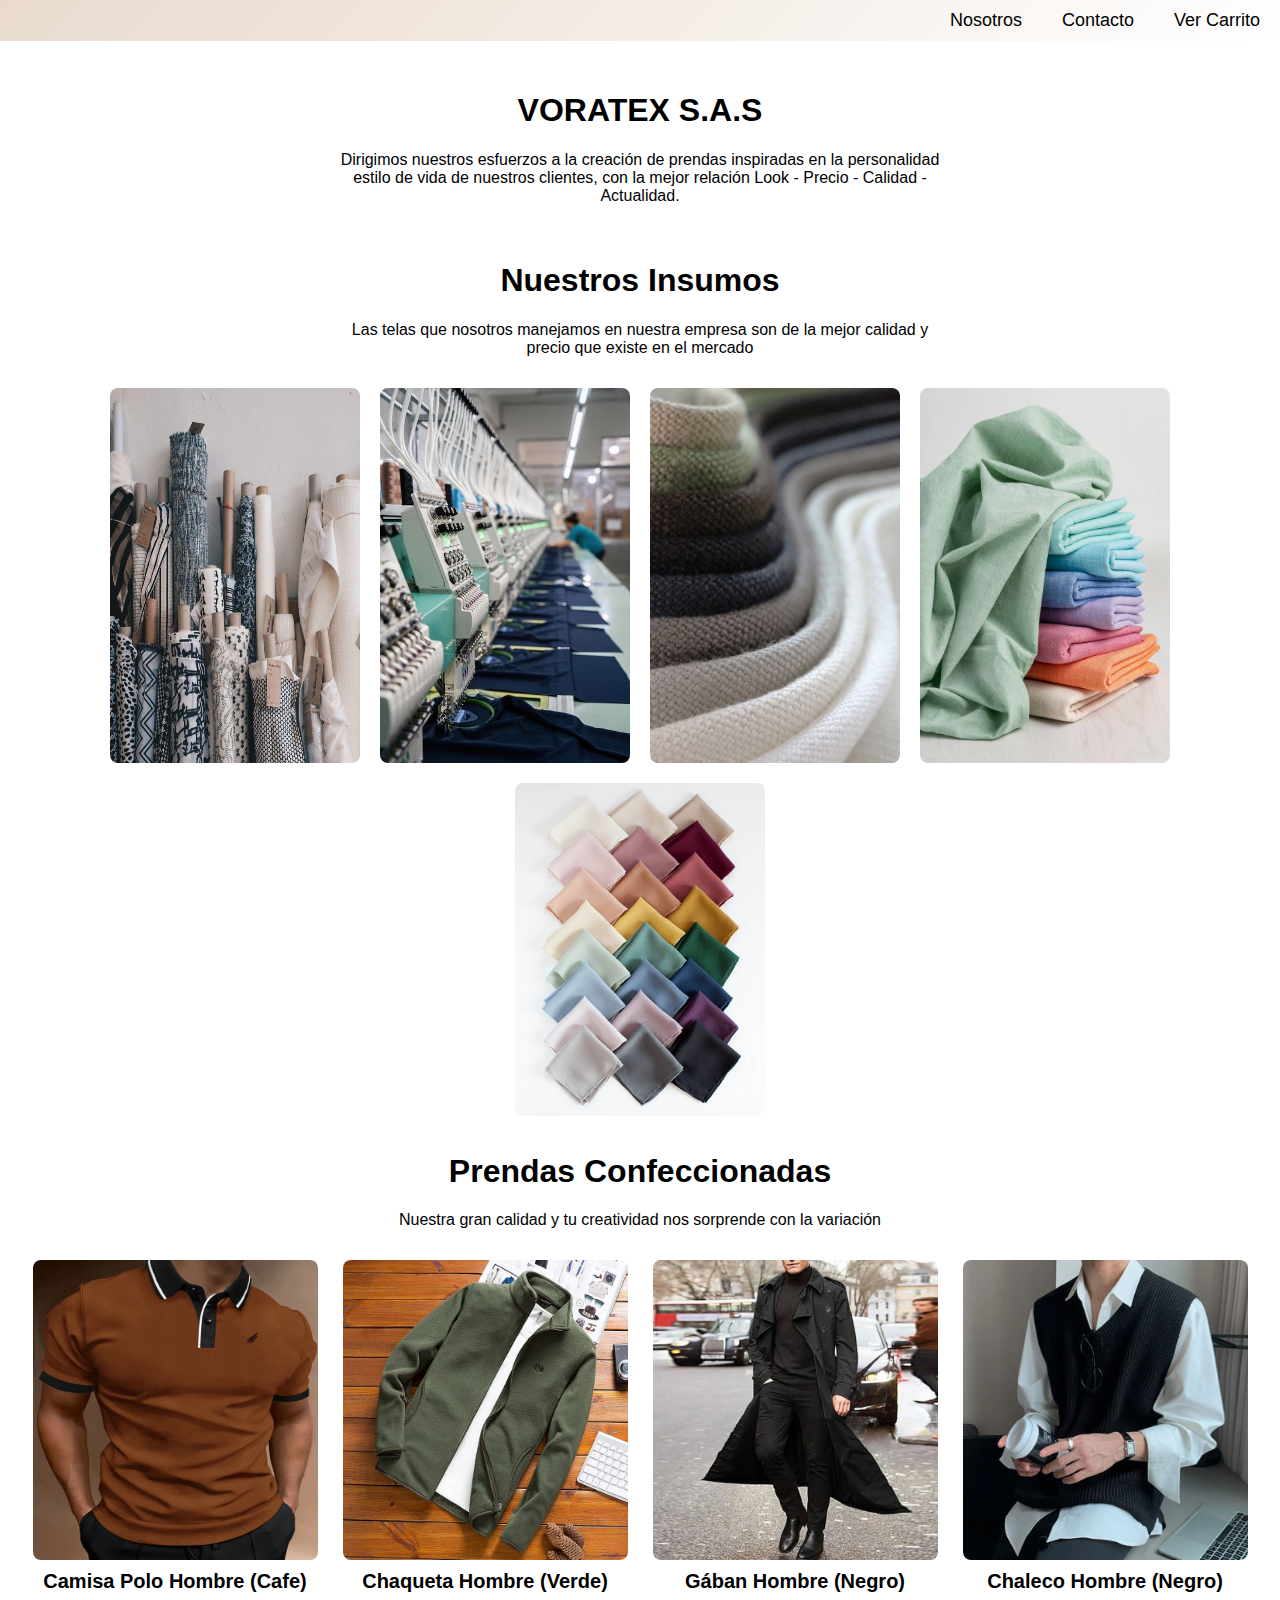
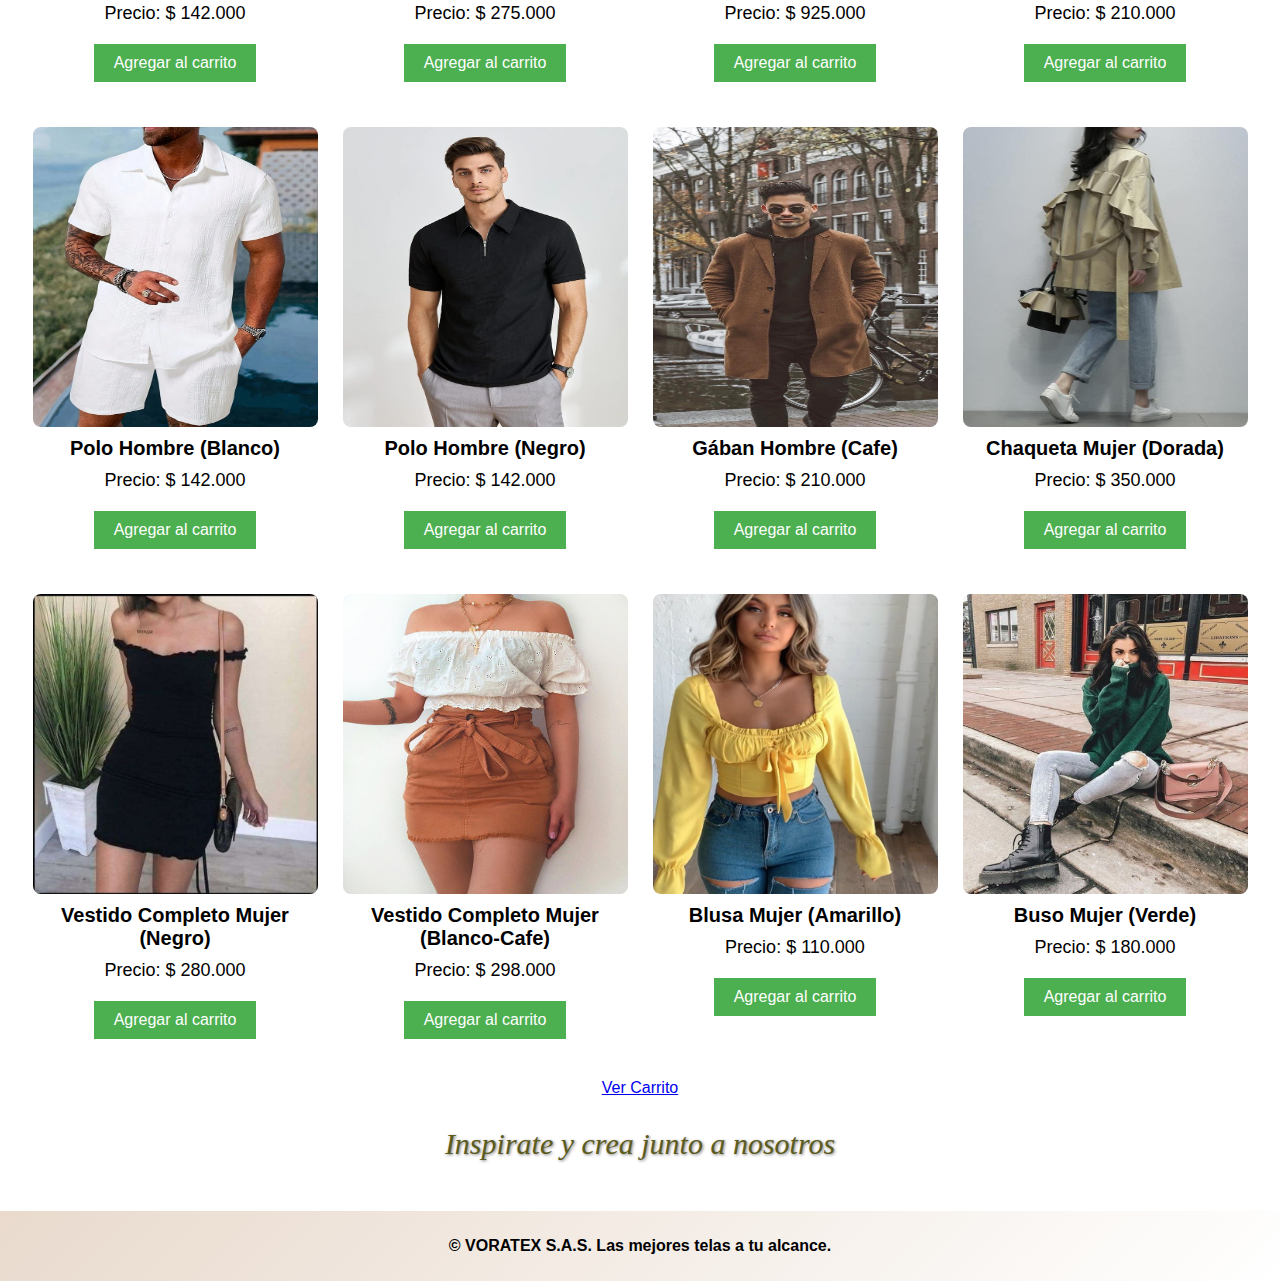
<file: index.html>
<!DOCTYPE html>
<html lang="es">
<head>
    <meta charset="UTF-8">
    <meta name="viewport" content="width=device-width, initial-scale=1.0">
    <title>Voratex S.A.S</title>
    <link rel="stylesheet" href="styles.css">
    <link rel="stylesheet" href="styles_compras.css">
</head>
<body>
    <header>
        <nav>
            <ul>
                <li class="menu">
                    <a class="menubtn">Nosotros</a>
                    <div class="menu-contenido">
                        <a href="nosotros.html">Quienes Somos</a>
                    </div>
                </li>
                
                <li><a href="contacto.html">Contacto</a></li>
                <li><a href="Carrito.html">Ver Carrito</a></li>
            </ul>
        </nav>
    </header>

    <main>
        <div class="Principal">
            <li>
                <h1>VORATEX S.A.S</h1>
                <p>Dirigimos nuestros esfuerzos a la creación de prendas inspiradas en la personalidad estilo de vida de nuestros clientes, 
                    con la mejor relación Look - Precio - Calidad - Actualidad.</p>
            </li>
        </div> 

        <div class="Principal">
            <li>
                <h1>Nuestros Insumos</h1>
                <p>Las telas que nosotros manejamos en nuestra empresa son de la mejor calidad y precio que existe en el mercado</p>
            </li>
        </div>


        <div class="container"> 
            <div class="contenedor-imagenes">
                <section class="imagenes">
                    <img src="Imagenes/textil1.jpg" alt="Textil1">
                    <img src="Imagenes/textil2.jpg" alt="Textil2">
                    <img src="Imagenes/textil3.jpg" alt="Textil3">
                    <img src="Imagenes/textil4.jpg" alt="Textil4">
                    <img src="Imagenes/textil5.jpg" alt="Textil5">
                </section>
            </div>
        </div>

        <div class="Principal">
            <li>
                <h1>Prendas Confeccionadas</h1>
                <p>Nuestra gran calidad y tu creatividad nos sorprende con la variación</p>
            </li>
        </div>



        <div class="container">
            <div class="productos">
                <img src="Imagenes/vestir1.jfif" alt="Producto 1" class="productos-img">
                <h2>Camisa Polo Hombre (Cafe)</h2>
                <p>Precio: $ 142.000</p>
                <button onclick="agregarProducto('Camisa Polo Hombre (Cafe)', 142000, 'imagenes/vestir1.jfif')">Agregar al carrito</button>
            </div>
    
            <div class="productos">
                <img src="Imagenes/vestir2.jpg" alt="Producto 2" class="productos-img">
                <h2>Chaqueta Hombre (Verde)</h2>
                <p>Precio: $ 275.000</p>
                <button onclick="agregarProducto('Chaqueta Hombre (Verde)', 275000, 'imagenes/vestir2.jpg')">Agregar al carrito</button>
            </div>
    
            <div class="productos">
                <img src="Imagenes/vestir3.jpg" alt="Producto 3" class="productos-img">
                <h2>Gában Hombre (Negro)</h2>
                <p>Precio: $ 925.000</p>
                <button onclick="agregarProducto('Gában Hombre (Negro)', 925000, 'imagenes/vestir3.jpg')">Agregar al carrito</button>
            </div>

            <div class="productos">
                <img src="Imagenes/vestir4.jpg" alt="Producto 4" class="productos-img">
                <h2>Chaleco Hombre (Negro)</h2>
                <p>Precio: $ 210.000</p>
                <button onclick="agregarProducto('Chaleco Hombre (Negro)', 210000, 'imagenes/vestir4.jpg')">Agregar al carrito</button>
            </div>

            <div class="productos">
                <img src="Imagenes/vestir5.jpg" alt="Producto 5" class="productos-img">
                <h2>Polo Hombre (Blanco)</h2>
                <p>Precio: $ 142.000</p>
                <button onclick="agregarProducto('Polo Hombre (Blanco)', 30, 'imagenes/vestir5.jpg')">Agregar al carrito</button>
            </div>

            <div class="productos">
                <img src="Imagenes/vestir6.jfif" alt="Producto 6" class="productos-img">
                <h2>Polo Hombre (Negro)</h2>
                <p>Precio: $ 142.000</p>
                <button onclick="agregarProducto('Polo Hombre (Negro)', 142000, 'imagenes/vestir6.jfif')">Agregar al carrito</button>
            </div>

            <div class="productos">
                <img src="Imagenes/vestir7.jpg" alt="Producto 7" class="productos-img">
                <h2>Gában Hombre (Cafe)</h2>
                <p>Precio: $ 210.000</p>
                <button onclick="agregarProducto('Gában Hombre (Cafe)', 210000, 'imagenes/vestir7.jpg')">Agregar al carrito</button>
            </div>

            <div class="productos">
                <img src="Imagenes/vestir8.jpg" alt="Producto 8" class="productos-img">
                <h2>Chaqueta Mujer (Dorada)</h2>
                <p>Precio: $ 350.000</p>
                <button onclick="agregarProducto('Chaqueta Mujer (Dorada)', 350000, 'imagenes/vestir8.jpg')">Agregar al carrito</button>
            </div>

            <div class="productos">
                <img src="Imagenes/vestir9.jfif" alt="Producto 9" class="productos-img">
                <h2>Vestido Completo Mujer (Negro)</h2>
                <p>Precio: $ 280.000</p>
                <button onclick="agregarProducto('Vestido Completo Mujer (Negro)', 280000, 'imagenes/vestir9.jfif')">Agregar al carrito</button>
            </div>

            <div class="productos">
                <img src="Imagenes/vestir10.jfif" alt="Producto 10" class="productos-img">
                <h2>Vestido Completo Mujer (Blanco-Cafe)</h2>
                <p>Precio: $ 298.000</p>
                <button onclick="agregarProducto('Vestido Completo Mujer (Blanco-Cafe)', 298000, 'imagenes/vestir10.jfif')">Agregar al carrito</button>
            </div>

            <div class="productos">
                <img src="Imagenes/vestir11.jfif" alt="Producto 11" class="productos-img">
                <h2>Blusa Mujer (Amarillo)</h2>
                <p>Precio: $ 110.000</p>
                <button onclick="agregarProducto('Blusa Mujer (Amarillo)', 110000, 'imagenes/vestir11.jfif')">Agregar al carrito</button>
            </div>

            <div class="productos">
                <img src="Imagenes/vestir12.jfif" alt="Producto 12" class="productos-img">
                <h2>Buso Mujer (Verde)</h2>
                <p>Precio: $ 180.000</p>
                <button onclick="agregarProducto('Buso Mujer (Verde)', 180, 'imagenes/vestir12.jfif')">Agregar al carrito</button>
            </div>
        </div>
    
        <a href="carrito.html">Ver Carrito</a>
    
        <script>
            function agregarProducto(nombre, precio, imagen) {
                let carrito = JSON.parse(localStorage.getItem('carrito')) || [];
                carrito.push({ nombre: nombre, precio: precio, imagen: imagen });
                localStorage.setItem('carrito', JSON.stringify(carrito));
                alert(nombre + ' ha sido agregado al carrito.');
            }
        </script>





        <div class="leyenda">
            <p>Inspirate y crea junto a nosotros</p>
        </div>
        
    </main>

    <footer>
        <p>&copy; VORATEX S.A.S. Las mejores telas a tu alcance.</p>
    </footer>

</body>
</html>
</file>
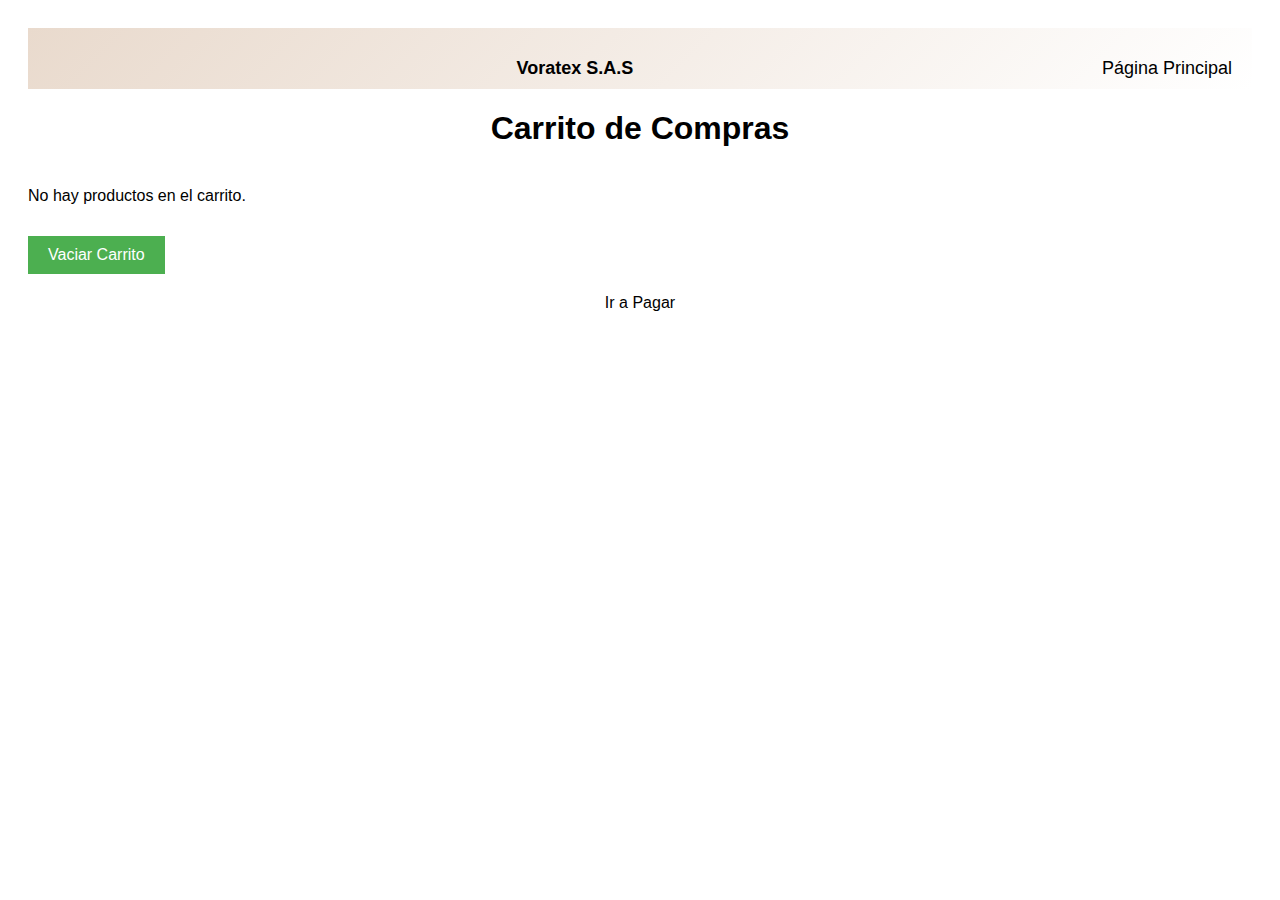
<file: carrito.html>
<!DOCTYPE html>
<html lang="es">
<head>
    <meta charset="UTF-8">
    <meta name="viewport" content="width=device-width, initial-scale=1.0">
    <title>Carrito de Compras</title>
    <link rel="stylesheet" href="styles_carrito.css">
</head>
<body>

    <header>
        <nav>
            <ul>
                <li class="nav-item">
                    <a class="Voratex">Voratex S.A.S</a>
                    <a class="Return" href="index.html">Página Principal</a>
                </li>
            </ul>
        </nav>
    </header>

    <h1>Carrito de Compras</h1>
    <div id="carrito"></div>
    <button onclick="vaciarCarrito()">Vaciar Carrito</button>
    <a href="pago.html">Ir a Pagar</a>

    <script>
        function cargarCarrito() {
            let carrito = JSON.parse(localStorage.getItem('carrito')) || [];
            let carritoDiv = document.getElementById('carrito');
            carritoDiv.innerHTML = '';

            if (carrito.length === 0) {
                carritoDiv.innerHTML = '<p>No hay productos en el carrito.</p>';
            } else {
                carrito.forEach((producto, index) => {
                    carritoDiv.innerHTML += `
                        <div class="cart-item">
                            <img src="${producto.imagen}" alt="${producto.nombre}" class="cart-img">
                            <p>${producto.nombre} - $${producto.precio}</p>
                            <button onclick="eliminarProducto(${index})">Eliminar</button>
                        </div>
                    `;
                });
            }
        }

        function eliminarProducto(index) {
            let carrito = JSON.parse(localStorage.getItem('carrito'));
            carrito.splice(index, 1);
            localStorage.setItem('carrito', JSON.stringify(carrito));
            cargarCarrito();
        }

        function vaciarCarrito() {
            localStorage.removeItem('carrito');
            cargarCarrito();
        }

        window.onload = cargarCarrito;
    </script>
</body>
</html>
</file>
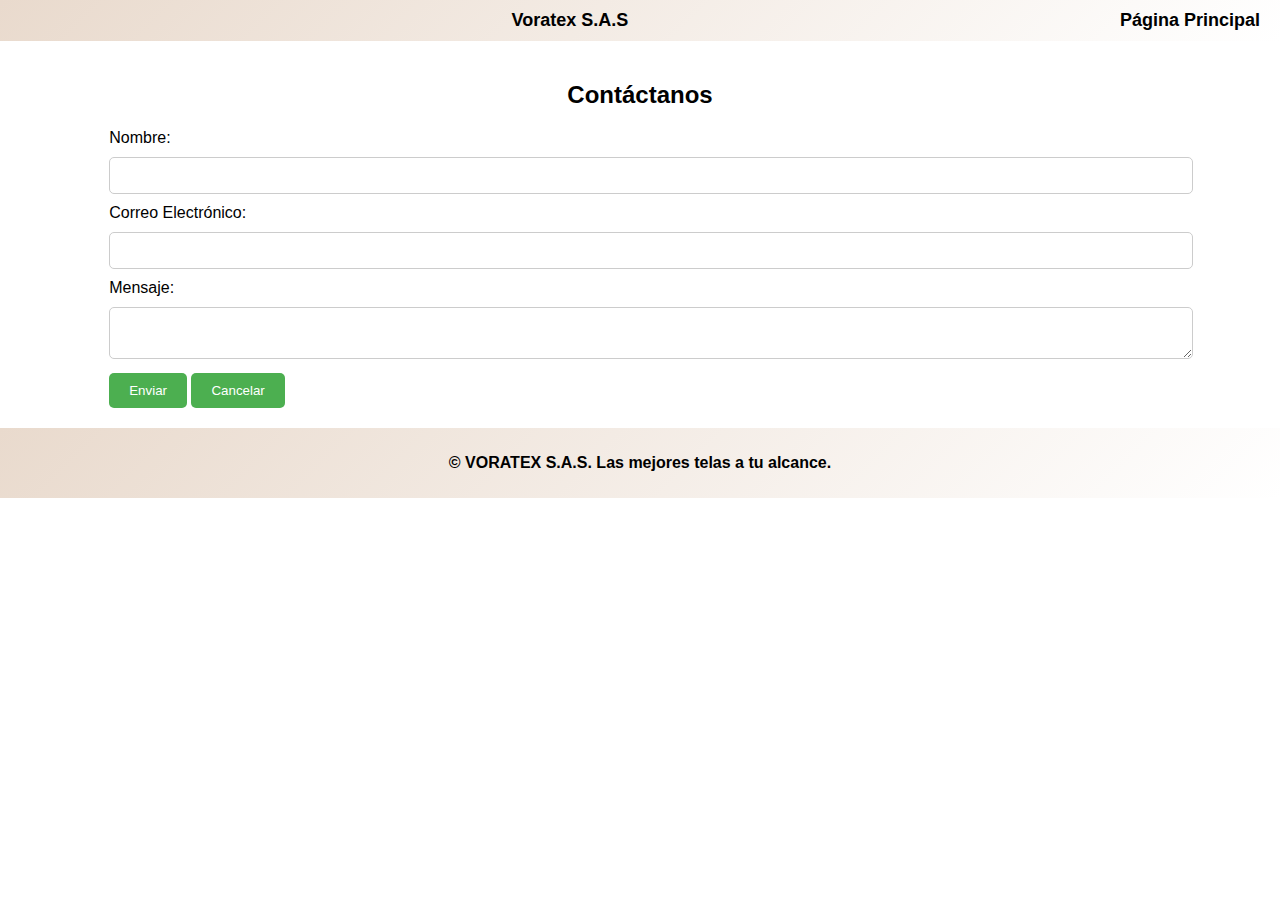
<file: contacto.html>
<!DOCTYPE html>
<html lang="en">
<head>
    <meta charset="UTF-8">
    <meta name="viewport" content="width=device-width, initial-scale=1.0">
    <title>Voratex S.A.S / Contactos</title>
    <link rel="stylesheet" href="styles_contactos.css">
</head>
<body>
    <header>
        <nav>
            <ul>
                <li class="nav-item">
                    <a class="Voratex">Voratex S.A.S</a>
                    <a class="Return" href="index.html">Página Principal</a>
                </li>
            </ul>
        </nav>
    </header>
    <main>
        <section id="contacto">
            <h2>Contáctanos</h2>
            <form id="contactForm" onsubmit="return handleFormSubmit()">
                <label for="name">Nombre:</label>
                <input type="text" id="name" name="name" required>

                <label for="email">Correo Electrónico:</label>
                <input type="email" id="email" name="email" required>

                <label for="message">Mensaje:</label>
                <textarea id="message" name="message" required></textarea>

                <button type="submit">Enviar</button>
                <button type="button" id="cancelButton">Cancelar</button>
            </form>
        </section>
    </main>

    <footer>
        <p>&copy; VORATEX S.A.S. Las mejores telas a tu alcance.</p>
    </footer>

    <script src="script.js"></script>
    
</body>
</html>
</file>
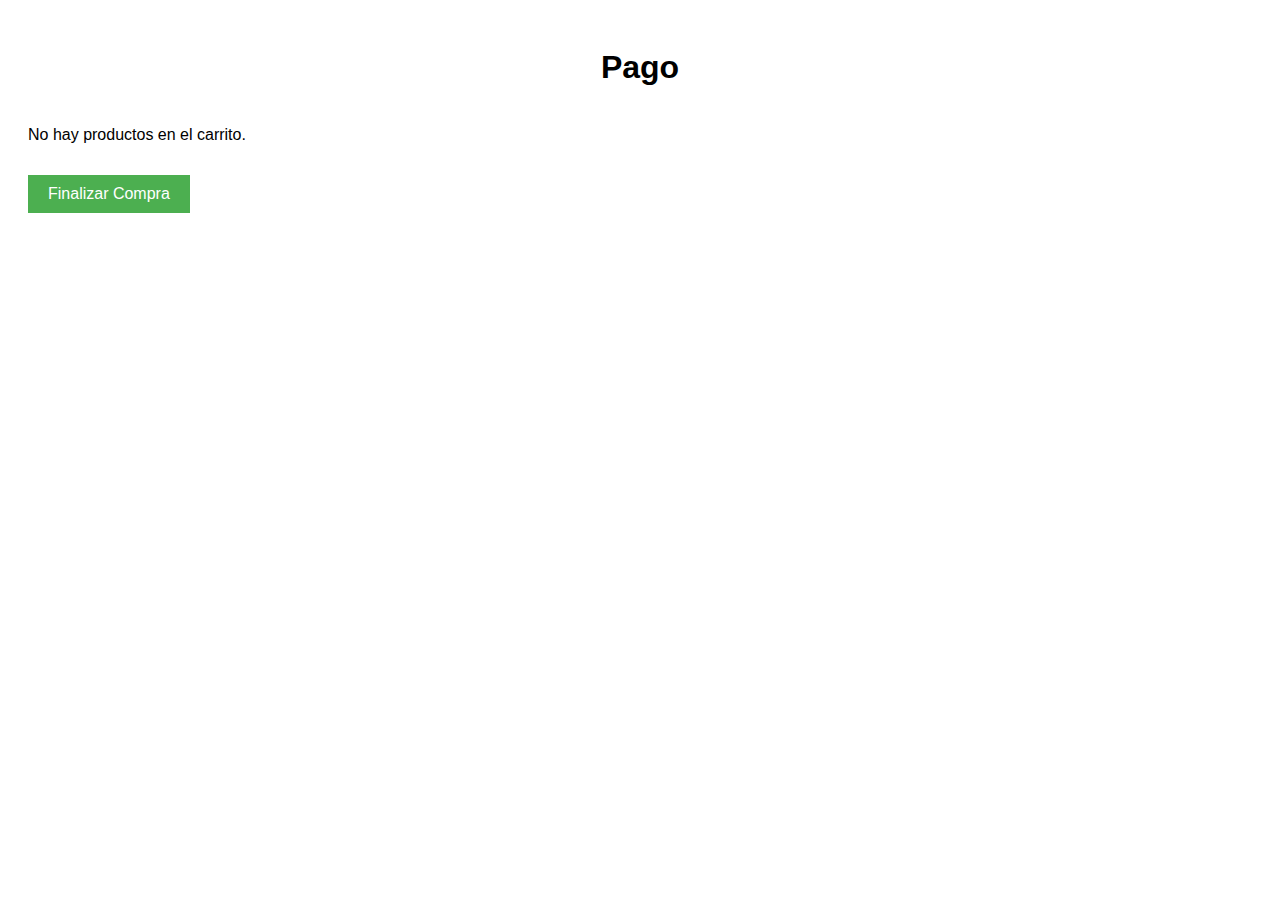
<file: pago.html>
<!DOCTYPE html>
<html lang="es">
<head>
    <meta charset="UTF-8">
    <meta name="viewport" content="width=device-width, initial-scale=1.0">
    <title>Pagar</title>
    <link rel="stylesheet" href="styles_carrito.css">
</head>
<body>

    <h1>Pago</h1>
    <div id="resumenPago"></div>
    <button onclick="finalizarCompra()">Finalizar Compra</button>

    <script>
        function cargarResumenPago() {
            let carrito = JSON.parse(localStorage.getItem('carrito')) || [];
            let resumenDiv = document.getElementById('resumenPago');
            let total = 0;

            if (carrito.length === 0) {
                resumenDiv.innerHTML = '<p>No hay productos en el carrito.</p>';
            } else {
                carrito.forEach((producto) => {
                    total += producto.precio;
                    resumenDiv.innerHTML += `
                        <div>
                            <p>${producto.nombre} - $${producto.precio}</p>
                        </div>
                    `;
                });
                resumenDiv.innerHTML += `<h3>Total: $${total}</h3>`;
            }
        }

        function finalizarCompra() {
            alert("Compra finalizada. Gracias por su compra.");
            localStorage.removeItem('carrito');
            window.location.href = 'index.html';
        }

        window.onload = cargarResumenPago;
    </script>
</body>
</html>
</file>
<file: styles.css>
/* Estilo global para dispositivos móviles */
body {
    font-family: Arial, sans-serif;
    margin: 0;
    padding: 0;
    background-color: white;
}

/* Header y navegación */
header {
    position: sticky;
    top: 0;
    width: 100%;
    background: linear-gradient(135deg, #e9dacd, #ffffff);
    color: #000000;
    padding: 10px 0;
    z-index: 1000;
}

.arriba {
    display: flex;
    padding: 5px;
    background-color: #f0f0f0;
    margin: 0 20px;
}

nav ul {
    list-style: none;
    display: flex;
    justify-content: end;
    padding: 0;
    margin: 0;
}

nav ul li {
    margin: 0 20px;
}

nav ul li a {
    color: #000000;
    text-decoration: none;
    font-size: 18px;
}

.nav-item {
    display: flex;
    justify-content: space-between;
    align-items: center;
}

.Voratex {
    flex: 1;
    text-align: center;
    font-weight: bold;
    text-decoration: none;
}

.menu-contenido {
    display: none;
    position: absolute;
    background-color: white;
    min-width: 160px;
    box-shadow: 0px 8px 16px rgba(0, 0, 0, 0.2);
    z-index: 1;
    border-radius: 10px;
}

.menu-contenido a {
    color: black;
    padding: 12px 16px;
    text-decoration: none;
    display: block;
}

.menu-contenido a:hover {
    background-color: #ddd;
}

.menu:hover .menu-contenido {
    display: block;
}

/* Main content */
main {
    padding: 20px;
    text-align: center;
}

.Principal {
    max-width: 600px;
    margin: 0 auto;
    overflow: hidden;
    text-align: center;
    border: 0px solid #ccc;
    padding: 10px;
}

.Principal p {
    white-space: normal;
    text-overflow: clip;
}

/* Estilos responsivos para imágenes */
.cascada {
    display: flex;
    flex-direction: column; /* Cambia la dirección a columnas para pantallas pequeñas */
    height: auto; /* Ajusta la altura de manera automática */
}

.cascada img {
    width: 100%; /* Las imágenes ocuparán todo el ancho disponible */
    height: auto; /* Mantén la proporción */
    object-fit: cover;
}

.imagenes {
    display: flex;
    flex-wrap: wrap; /* Permite que las imágenes se adapten en filas */
    justify-content: center; /* Centra las imágenes */
    gap: 10px;
}

.imagenes img {
    width: 100%;
    max-width: 250px; /* Máximo ancho para que no se estire en pantallas grandes */
    height: auto;
    margin: 5px;
    display: inline-block;
    transition: transform 0.3s ease-in-out;
    border-radius: 8px;
}

.imagenes img:hover {
    transform: scale(1.1);
}

.precio {
    display: block;
    margin-top: 10px;
    font-size: 18px;
    color: #333;
}

/* Leyenda */
.leyenda {
    text-align: center;
}

.leyenda p {
    font-family: 'Lobster', cursive;
    font-style: italic;
    color: rgb(92, 91, 30);
    font-size: 30px; /* Tamaño de fuente ajustable */
    text-shadow: 1px 1px 3px rgba(0, 0, 0, 0.5);
}

/* Footer */
footer {
    background: linear-gradient(135deg, #e9dacd, #ffffff);
    color: #000000;
    text-align: center;
    font-weight: bold;
    padding: 10px 0;
    position: relative;
    width: 100%;
    bottom: 0;
}

/* Estilos para dispositivos móviles */
@media (max-width: 768px) {
    nav ul {
        flex-direction: column; /* Coloca los elementos de la barra de navegación en columnas */
        align-items: center; /* Centra los elementos en móviles */
    }

    .arriba {
        flex-direction: column; /* Los elementos dentro de .arriba también en columna */
    }

    .Principal {
        width: 90%; /* Reduce el ancho en móviles */
    }

    .imagenes img {
        width: 100%; /* Las imágenes ocuparán todo el ancho del contenedor */
    }

    .leyenda p {
        font-size: 24px; /* Ajusta el tamaño de la leyenda en móviles */
    }

    .cascada {
        flex-direction: column;
        height: auto;
    }

    .cascada img {
        width: 100%;
    }
}
</file>
<file: styles_compras.css>
.container {
    display: flex;
    flex-wrap: wrap;  /* Permite que los productos se ajusten en filas si el espacio es insuficiente */
    justify-content: space-around;  /* Espacio entre los productos */
}

.productos {
    width: 300px;  /* Ajusta el ancho de cada producto */
    margin-bottom: 40px;
    text-align: center;  /* Centra el contenido */
    display: flex;
    flex-direction: column;
    align-items: center;
}


.productos img {
    margin: 5px; /* Añade un margen de 5px alrededor de cada imagen */
    display: inline-block; /* Asegura que las imágenes se comporten como elementos en línea */
    transition: transform 0.3s ease-in-out; /* suaviza la transición */
    border-radius: 8px;
}

.productos img:hover{
    transform: scale(1.2); /* Aumenta el tamaño de la imagen en un al pasar el cursor*/
}

.productos-img {
    width: 95%;  /* La imagen ocupa el 95% del ancho del contenedor */
    max-width: 500px;  /* El máximo ancho será de 500px */
    height: 300px;  /* Mantiene la proporción de la imagen */
    margin-bottom: 10px;  /* Añade un espacio debajo de la imagen */
}

.productos h2 {
    font-size: 20px; /*Tamaño de letra */
    margin: 5px 0; /*Margen entre la imagen y la letra*/
}

.productos p {
    font-size: 18px; /*Tamaño del precio del producto*/
    margin: 5px 0; /*Margen entre el precio y el nombre del producto*/
}

button {
    background-color: #4CAF50;
    color: white;
    padding: 10px 20px;
    border: none;
    cursor: pointer;
    margin-top: 15px;
    font-size: 16px;
}

button:hover {
    background-color: #45a049;
}
</file>
<file: styles_carrito.css>
header {
    position: -webkit-sticky; /* Para navegadores basados en WebKit */
    position: sticky; /* Fija el header en la parte superior cuando se desplaza */
    top: 0; /* Alinea el header en la parte superior */
    width: 100%; /* Asegura que el header ocupe todo el ancho de la pantalla */
    background: linear-gradient(135deg, #e9dacd, #ffffff);
    color: #000000;
    padding: 10px 0; /* Espaciado interno del header */
    z-index: 1000; /* Asegura que el header esté por encima del contenido */
}


body {
    font-family: Arial, sans-serif;
    padding: 20px;
}

h1 {
    text-align: center;
    margin-bottom: 40px;
}

.container {
    display: flex;
    flex-wrap: wrap;  /* Permite que los productos se ajusten en filas si el espacio es insuficiente */
    justify-content: space-around;  /* Espacio entre los productos */
}

.product {
    width: 300px;  /* Ajusta el ancho de cada producto */
    margin-bottom: 40px;
    text-align: center;  /* Centra el contenido */
    display: flex;
    flex-direction: column;
    align-items: center;
}

.product-img {
    width: 100%;  /* La imagen ocupa el 100% del ancho del contenedor */
    max-width: 500px;  /* El máximo ancho será de 500px */
    height: auto;  /* Mantiene la proporción de la imagen */
    margin-bottom: 15px;  /* Añade un espacio debajo de la imagen */
}

.product h2 {
    font-size: 20px;
    margin: 10px 0;
}

.product p {
    font-size: 18px;
    margin: 10px 0;
}

button {
    background-color: #4CAF50;
    color: white;
    padding: 10px 20px;
    border: none;
    cursor: pointer;
    margin-top: 15px;
    font-size: 16px;
}

button:hover {
    background-color: #45a049;
}

a {
    display: block;
    margin-top: 20px;
    text-decoration: none;
    color: #000;
    text-align: center;
}


nav ul {
    list-style: none;
    display: center;
    justify-content: end;
    padding: 0;                                                                                                     
    margin: 0;
}

nav ul li {
    margin: 0 20px;
}

nav ul li a {
    color: #000000;
    text-decoration: none;
    font-size: 18px;
}

.nav-item {
    display: flex;
    justify-content: space-between;
    align-items: center;
}

.Voratex {
    flex: 1; /* Ocupa el espacio restante entre los elementos */
    text-align: center; /* Centra el texto "Voratex S.A.S" */
    font-weight: bold;
    text-decoration: none; /* Elimina el subrayado */
}

footer {
    background: linear-gradient(135deg, #e9dacd, #ffffff);
    color: #000000;
    text-align: center;
    font-weight: bold;
    padding: 10px 0;
    position: relative;
    width: 100%;
    bottom: 0;
}
</file>
<file: styles_contactos.css>
body {
    font-family: Arial, sans-serif;
    margin: 0;
    padding: 0;
    background-color: white;
}

header {
    position: -webkit-sticky; /* Para navegadores basados en WebKit */
    position: sticky; /* Fija el header en la parte superior cuando se desplaza */
    top: 0; /* Alinea el header en la parte superior */
    width: 100%; /* Asegura que el header ocupe todo el ancho de la pantalla */
    background: linear-gradient(135deg, #e9dacd, #ffffff);
    color: #000000;
    padding: 10px 0; /* Espaciado interno del header */
    z-index: 1000; /* Asegura que el header esté por encima del contenido */
}

nav ul {
    list-style: none;
    display: center;
    justify-content: end;
    padding: 0;                                                                                                     
    margin: 0;
}

nav ul li {
    margin: 0 20px;
}

nav ul li a {
    color: #000000;
    text-decoration: none;
    font-size: 18px;
}

.nav-item {
    display: flex;
    justify-content: space-between;
    align-items: center;
}

.Voratex {
    flex: 1; /* Ocupa el espacio restante entre los elementos */
    text-align: center; /* Centra el texto "Voratex S.A.S" */
    font-weight: bold;
    text-decoration: none; /* Elimina el subrayado */
}

.Return {
    text-decoration: none; /* Elimina el subrayado */
    font-weight: bold;
    /*color: #007bff; /* Color del texto */
}

main {
    padding: 20px;
    text-align: center;
}

.info-section {
    display: flex;
    justify-content: space-between; /* Distribuye el texto y la imagen a los extremos */
    align-items: center; /* Centra verticalmente */
    padding: 20px;
}

/* Estilo para el contenido del texto */
.text-content {
    flex: 1; /* Ocupa el espacio restante */
    margin-right: 20px; /* Espacio entre el texto y la imagen */
}


form {
    display: inline-block;
    text-align: left;
}

input, textarea {
    width: 100%;
    padding: 10px;
    margin: 10px 0;
    border-radius: 5px;
    border: 1px solid #ccc;
}

button {
    padding: 10px 20px;
    background-color: #4CAF50;
    color: white;
    border: none;
    border-radius: 5px;
    cursor: pointer;
}

button:hover {
    background-color: #45a049;
}

footer {
    background: linear-gradient(135deg, #e9dacd, #ffffff);
    color: #000000;
    text-align: center;
    font-weight: bold;
    padding: 10px 0;
    position: relative;
    width: 100%;
    bottom: 0;
}
</file>
